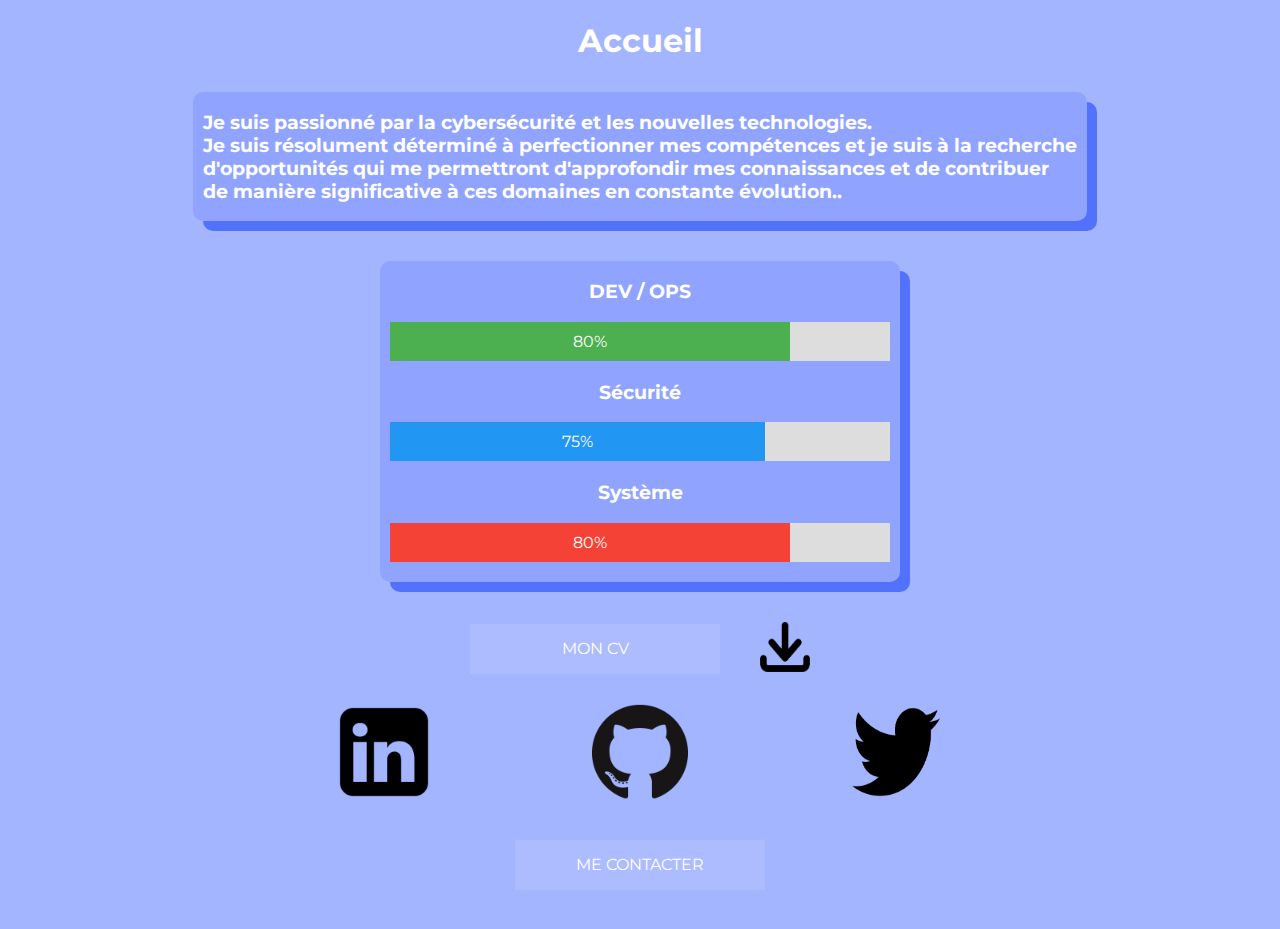
<file: HTML-CSS-Fundamentals-master/index.html>
<!DOCTYPE html>
<html lang="fr">

<head>
    <meta charset="UTF-8">
    <title> CV_Thomas_SEGALEN </title>
    <link rel="preconnect" href="https://fonts.gstatic.com">
    <link href="https://fonts.googleapis.com/css2?family=Montserrat:wght@500&display=swap" rel="stylesheet">
    <link rel="stylesheet" type="text/css" href="style2.css">
    <meta content="width=device-width, initial-scale=1" name="viewport" />
</head>

<body>

    <header>
        <div class="title">
            <h1 class="box-title">
                Accueil
            </h1>
        </div>
    </header>

    <section class="text">
        <h3 class="box-text">
            Je suis passionné par la cybersécurité et les nouvelles technologies. <br>
            Je suis résolument déterminé à perfectionner mes compétences et je suis à la recherche <br>d'opportunités qui me permettront d'approfondir mes connaissances et de contribuer <br> de manière significative à ces domaines en constante évolution..
        </h3>
    </section>

    <section class="skill">
        <h3>
            DEV / OPS
        </h3>
        <div class="container">
            <div class="skills html-css">
                80%
            </div>
        </div>
        <h3>
            Sécurité
        </h3>
        <div class="container">
            <div class="skills java">
                75%
            </div>
        </div>
        <h3>
            Système
        </h3>
        <div class="container">
            <div class="skills python">
                80%
            </div>
        </div>
    </section>

    <div class="box-button">
        <a target="_blank" href="cv.html" rel="noopener nofollow" class="button">
            <div class="btn">
                <span> MON CV </span>
            </div>
        </a>
        <a href="download/CV_Thomas_SÉGALEN.pdf" download="CV Thomas SÉGALEN.pdf">
            <img src=images/download.png alt=TéléchargementCV class="download" />
        </a>
    </div>

    <div class="socialmedia">
        <div class="box-1">
            <a href="https://www.linkedin.com/in/djokhar-salamov/">
                <img src=images/linkedin.png alt=Linkedin />
            </a>
        </div>
        <div class="box-2">
            <a href="https://github.com/ThomasSEGALEN">
                <img src=images/github.png alt=Github />
            </a>
        </div>
        <div class="box-3">
            <a href="https://twitter.com/STKpoint">
                <img src=images/twitter.png alt=Twitter />
            </a>
        </div>
    </div>

    <div class="box-button">
        <a href="mailto:thomas.segalen.pro@gmail.com">
            <div class="btn">
                <span> ME CONTACTER </span>
            </div>
        </a>
    </div>

    <footer>
        <span>
            Développé par Thomas SÉGALEN | © 2020
        </span>
    </footer>

</body>

</html>
</file>
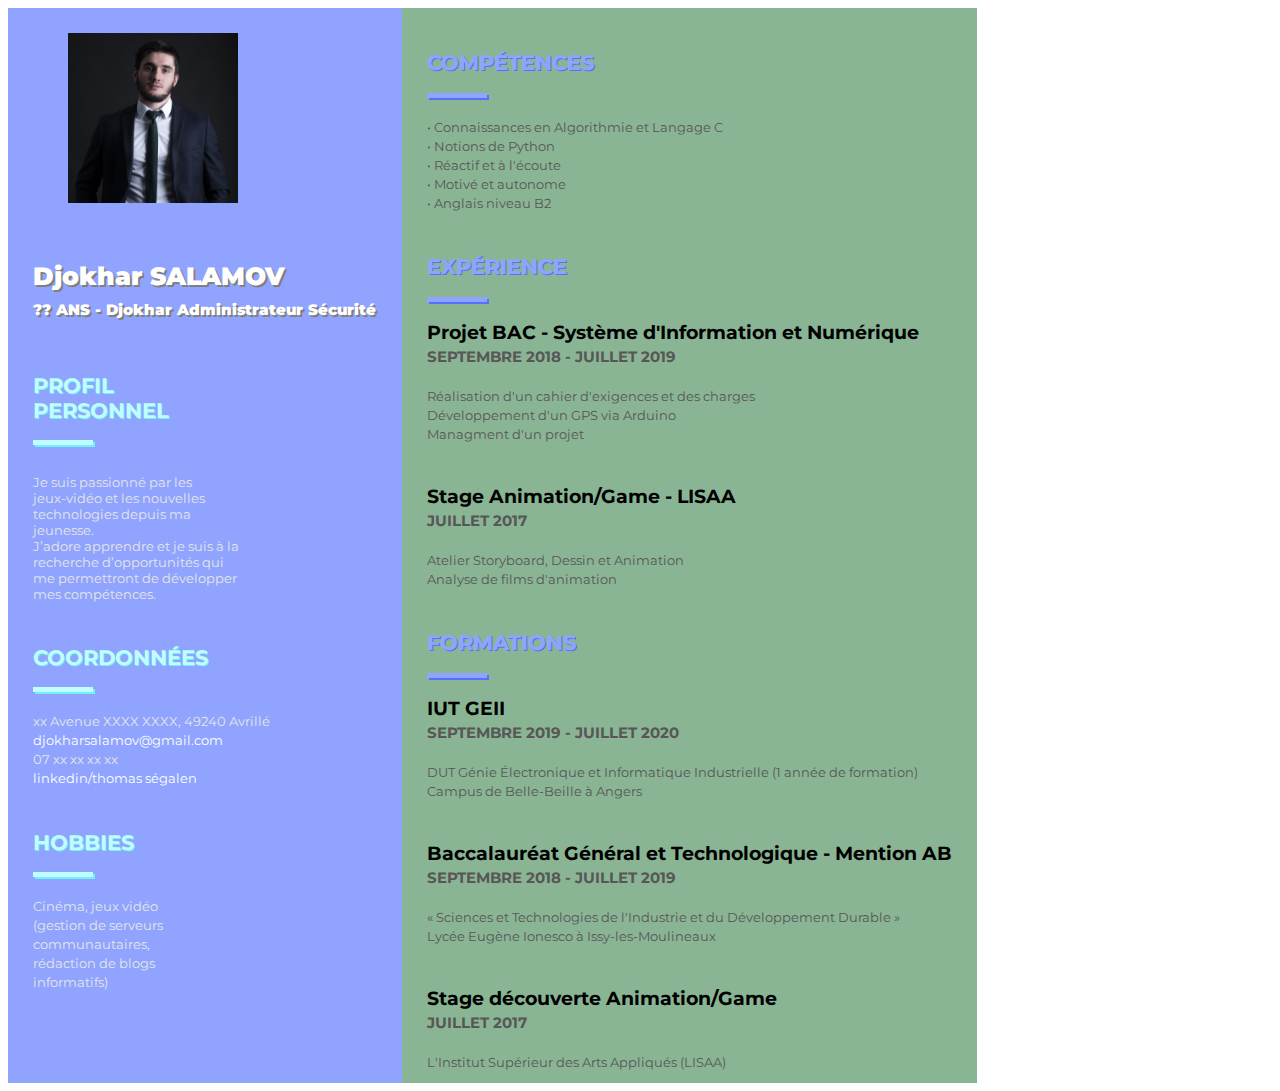
<file: HTML-CSS-Fundamentals-master/cv.html>
<!DOCTYPE html>
<html lang="fr">

<head>
    <meta charset="UTF-8">
    <title> CV_Djokhar_SALAMOV </title>
    <link rel="preconnect" href="https://fonts.gstatic.com">
    <link href="https://fonts.googleapis.com/css2?family=Montserrat:wght@500&display=swap" rel="stylesheet">
    <link href="style1.css" rel="stylesheet" type="text/css" />
    <meta content="width=device-width, initial-scale=1" name="viewport" />
</head>

<body>

    <div class="container">

        <div class="leftBlock">
            <div class="picture">
                <div class="rectangle">
                    <img src="images/djokhar.jpg" alt="djokhar" style="width: 100%; height: 100%;" /> </div>

            </div>

            <h1 class="name">
                <strong> Djokhar SALAMOV </strong> <br>
                <span class="subname">
                    <strong> ?? ANS - Djokhar Administrateur Sécurité  </strong>
                </span>
            </h1>
            <h2 class="supertitle">
                PROFIL <br>
                PERSONNEL
            </h2>

            <div class="leftBar" style="width:60px;height:5px;background-color:#c0fdff;"> </div>

            <p class="aboutme">
                <br>
                Je suis passionné par les <br>
                jeux-vidéo et les nouvelles <br>
                technologies depuis ma <br>
                jeunesse. <br>
                J’adore apprendre et je suis à la <br>
                recherche d’opportunités qui <br>
                me permettront de développer <br>
                mes compétences.
            </p>

            <h2 class="uppertitle">
                <br>
                COORDONNÉES
            </h2>

            <div class="leftBar" style="width:60px;height:5px;background-color:#c0fdff;"> </div>

            <span class="location">
                <br>
                xx Avenue XXXX XXXX, 49240 Avrillé <br>
                <a class="cv" href="mailto:thomas.segalen.pro@gmail.com"> djokharsalamov@gmail.com</a> <br>
                07 xx xx xx xx <br>
                <a class="cv" href="https://www.linkedin.com/in/thomas-s%C3%A9galen/" target="_blank"> linkedin/thomas
                    ségalen</a>
            </span>

            <h2 class="uppertitle">
                <br>
                HOBBIES
            </h2>

            <div class="leftBar" style="width:60px;height:5px;background-color:#c0fdff;"> </div>

            <span class="hobbies">
                <br>
                Cinéma, jeux vidéo <br>
                (gestion de serveurs <br>
                communautaires, <br>
                rédaction de blogs <br>
                informatifs)
            </span>
        </div>

        <div class="rightBlock">
            <h2 class="uppertitle">
                <br>
                COMPÉTENCES
            </h2>

            <div class="rightBar" style="width:60px;height:5px;background-color:#90a4ff;"> </div>

            <span class="text">
                <br>
                • Connaissances en Algorithmie et Langage C <br>
                • Notions de Python <br>
                • Réactif et à l'écoute <br>
                • Motivé et autonome <br>
                • Anglais niveau B2
            </span>

            <h2 class="uppertitle">
                <br>
                EXPÉRIENCE
            </h2>

            <div class="rightBar" style="width:60px;height:5px;background-color:#90a4ff;"> </div>

            <h3 class="title">
                Projet BAC - Système d'Information et Numérique <br>
                <span class="subtitle">
                    SEPTEMBRE 2018 - JUILLET 2019 <br>
                </span>
            </h3>

            <span class="text">
                Réalisation d'un cahier d'exigences et des charges <br>
                Développement d'un GPS via Arduino <br>
                Managment d'un projet
            </span>

            <h3 class="title">
                <br>
                Stage Animation/Game - LISAA <br>
                <span class="subtitle">
                    JUILLET 2017 <br>
                </span>
            </h3>

            <span class="text">
                Atelier Storyboard, Dessin et Animation <br>
                Analyse de films d'animation
            </span>

            <h2 class="uppertitle">
                <br>
                FORMATIONS
            </h2>

            <div class="rightBar" style="width:60px;height:5px;background-color:#90a4ff;"> </div>

            <h3 class="title">
                IUT GEII <br>
                <span class="subtitle">
                    SEPTEMBRE 2019 - JUILLET 2020 <br>
                </span>
            </h3>

            <span class="text">
                DUT Génie Électronique et Informatique Industrielle (1 année de formation) <br>
                Campus de Belle-Beille à Angers
            </span>

            <h3 class="title">
                <br>
                Baccalauréat Général et Technologique - Mention AB <br>
                <span class="subtitle">
                    SEPTEMBRE 2018 - JUILLET 2019 <br>
                </span>
            </h3>

            <span class="text">
                « Sciences et Technologies de l'Industrie et du Développement Durable » <br>
                Lycée Eugène Ionesco à Issy-les-Moulineaux
            </span>

            <h3 class="title">
                <br>
                Stage découverte Animation/Game <br>
                <span class="subtitle">
                    JUILLET 2017 <br>
                </span>
            </h3>

            <span class="text">
                L'Institut Supérieur des Arts Appliqués (LISAA)
            </span>
        </div>

    </div>

</body>

</html>
</file>
<file: HTML-CSS-Fundamentals-master/style2.css>
/* Import police */
@import 'https://fonts.googleapis.com/css2?family=Montserrat&display=swap';

/* CSS PC */
html,
body {
    width: 100%;
    height: 100%;
    overflow-x: auto;
    overflow-y: auto;
    margin: 0;
    display: flex;
    flex-direction: column;
    font-family: 'Montserrat', sans-serif;
    background-color: #a4b5ff;
    color: white;
}

/* Prendre en compte la bordure */
* {
    box-sizing: border-box;
}

/* Header + Footer */
header {
    display: flex;
    justify-content: center;
    margin-bottom: 10px;
}

footer {
    display: flex;
    justify-content: center;
}

/* Enlève le soulignement des liens */
a {
    text-decoration: none;
    color: white;
}

/* Profil */
.text {
    justify-content: center;
    background-color: #90a4ff;
    box-shadow: 10px 10px #5272fd;
    margin-left: auto;
    margin-right: auto;
    border-radius: 10px;
}

.box-text {
    padding-left: 10px;
    padding-right: 10px;
}

/* Compétences */
.skill {
    background-color: #90a4ff;
    box-shadow: 10px 10px #5272fd;
    margin-left: auto;
    margin-right: auto;
    border-radius: 10px;
    margin-top: 40px;
    margin-bottom: 40px;
}

.skill h3 {
    text-align: center;
    margin-left: 10px;
    margin-right: 10px;
}

.container {
    width: 500px;
    margin-left: 10px;
    margin-right: 10px;
    background-color: #ddd;
    margin-bottom: 20px;
}

.skills {
    text-align: center;
    padding-top: 10px;
    padding-bottom: 10px;
    color: white;
}

.html-css {
    width: 80%;
    background-color: #4CAF50;
}

.java {
    width: 75%;
    background-color: #2196F3;
}

.python {
    width: 80%;
    background-color: #f44336;
}

/* Bouton CV et Contact */
div[class*=box] {
    height: 33.33%;
    width: 100%; 
    display: flex;
    justify-content: center;
    align-items: center;
}

.btn {
    line-height: 50px;
    height: 50px;
    text-align: center;
    width: 250px;
    cursor: pointer;
    color: white;
    transition: all 0.5s;
    position: relative;
}

.btn::before {
    content: '';
    position: absolute;
    top: 0;
    left: 0;
    width: 100%;
    height: 100%;
    z-index: 1;
    background-color: rgba(255,255,255,0.1);
    transition: all 0.3s;
}

.btn:hover::before {
    opacity: 0 ;
    transform: scale(0.5,0.5);
}

.btn::after {
    content: '';
    position: absolute;
    top: 0;
    left: 0;
    width: 100%;
    height: 100%;
    z-index: 1;
    opacity: 0;
    transition: all 0.3s;
    border: 1px solid rgba(255,255,255,0.5);
    transform: scale(1.2,1.2);
}

.btn:hover::after {
    opacity: 1;
    transform: scale(1,1);
}

/* Bouton télécharger */
.download {
    margin-left: 40px;
    width: 50px;
    height: 50px;
}

.download:hover {
    filter: invert(100%);
}

/* Réseaux sociaux */
.socialmedia {
    display: flex;
    flex-direction: row;
    justify-content: space-evenly;
    padding-right: 20%;
    padding-left: 20%;
    padding-top: 40px;
}

img {
    width: 100px;
    height: 100px;
}

.box-button {
    padding-bottom: 20px;
}

.box-1 img {
    border: 2px solid transparent;
    transition: all 1s ease;
}

.box-2 img {
    border: 2px solid transparent;
    transition: all 1s ease;
}

.box-3 img {
    border: 2px solid transparent;
    transition: all 1s ease;
}
  
.box-1:hover img {
    filter: invert(100%);
    border-radius: 10px;
    transform:scale(1.25);
}

.box-2:hover img {
    filter: invert(100%);
    border-radius: 10px;
    transform:scale(1.25);
}

.box-3:hover img {
    filter: invert(100%);
    border-radius: 10px;
    transform:scale(1.25);
}

@keyframes background {
    0% {
        background-position: 0% 0%;
    }
    100% {
        background-position: 100% 100%;
    }
}

/* Responsive page réduite */
@media screen and (max-width: 1100px) {
    .text {
        margin-left: 10px;
        margin-right: 10px;
    }

    .socialmedia {
        padding-right: 20%;
        padding-left: 20%;
        padding-top: 50px;
    }
}

/* Responsive téléphone (testé uniquement sur Samsung Galaxy S8 et page responsive web) */
@media screen and (max-width: 800px) {
    .text {
        margin-left: 10px;
        margin-right: 10px;
    }

    .socialmedia {
        padding-right: 20px;
        padding-left: 20px;
        padding-top: 50px;
    }

    img {
        justify-content: space-evenly;
        width: 70px;
        height: 70px;
    }

    .box-1:hover img {
        filter: invert(100%);
        border-radius: 10px;
        transform:scale(1.15);
    }
    
    .box-2:hover img {
        filter: invert(100%);
        border-radius: 10px;
        transform:scale(1.15);
    }
    
    .box-3:hover img {
        filter: invert(100%);
        border-radius: 10px;
        transform:scale(1.15);
    }

    .skill {
        margin-left: 10px;
        margin-right: 10px;
        margin-bottom: 40px;
    }

    .container {
        width: auto;
        margin-left: 10px;
        margin-right: 10px;
        background-color: #ddd;
    }

    .skills {
        text-align: center;
        padding-top: 10px;
        padding-bottom: 10px;
        color: white;
    }
  }
</file>
<file: HTML-CSS-Fundamentals-master/style1.css>
/* Import police */
@import 'https://fonts.googleapis.com/css2?family=Montserrat&display=swap';

/* CSS PC */
.container {
    display: flex;
    background-color: white;
    font-family: 'Montserrat', sans-serif;
}

/* Enlève le soulignement des liens */
a {
    text-decoration: none;
    padding-right: 1px;
    color: white;
}

a:hover {
    color: #c0fdff;
}

/* Partie gauche */
.leftBlock {
    float: left;
    background-color: #90a4ff;
    padding: 2%;
    overflow-x: auto;
}

/* Photo */
.picture {
    padding-bottom: 12%;
    padding-left: 10%;
}

.rectangle {
    width:170px;
    height:170px;
    background-color:#101212;
}

/* Nom prénom profession */
.name {
    font-size: 25px;
    color: white;
    text-shadow: 2px 2px grey;
}

.name .subname {
    font-size: 15px;
    text-shadow: 2px 2px grey;
}

/* Profil */
.supertitle {
    font-size: 21px;
    color: #c0fdff;
    padding-top: 10%;
    text-shadow: 1px 1px #72f0f5;
}

.aboutme {
    font-size: 13px;
    color: #e6e6e6;
}

/* Coordonnées/Hobbies */
.leftBlock .uppertitle {

    font-size: 21px;
    color: #c0fdff;
    text-shadow: 1px 1px #72f0f5;
}

.location {
    font-size: 13px;
    color: #e6e6e6;
}

.hobbies {
    font-size: 13px;
    color: #e6e6e6;
}

/* Barre sous les titres */
.leftBar {
    box-shadow: 2px 2px 0px 0px #72f0f5;
}

/* Partie droite */
.rightBlock {
    float: right;
    background-color: #89b594;
    margin-right: -25%;
    padding-right: 2%;
    padding-left: 2%;
    padding-bottom: 1%;
    overflow-x: auto;
}

/* Compétences/Expérience/Formations */
.rightBlock .uppertitle {
    font-size: 21px;
    color: #90a4ff;
    text-shadow: 1px 1px #5272fd;
}

/* Titre */
.rightBlock .title {
    font-size: 19px;
}

/* Date */
.rightBlock .subtitle {
    font-size: 15px;
    color: #585656;
}

/* Texte */
.rightBlock .text {
    font-size: 13px;
    color: #585656;
}

/* Barre sous les titres */
.rightBlock .rightBar {
    box-shadow: 2px 2px 0px 0px #5272fd;
}

/* Responsive téléphone (testé uniquement sur Samsung Galaxy S8 et page responsive web)*/
@media screen and (max-width: 800px) {
    .rectangle {
        width:120px;
        height:120px;
    }

    .leftBlock {
        padding-right: 50px;
    }
  }
</file>
